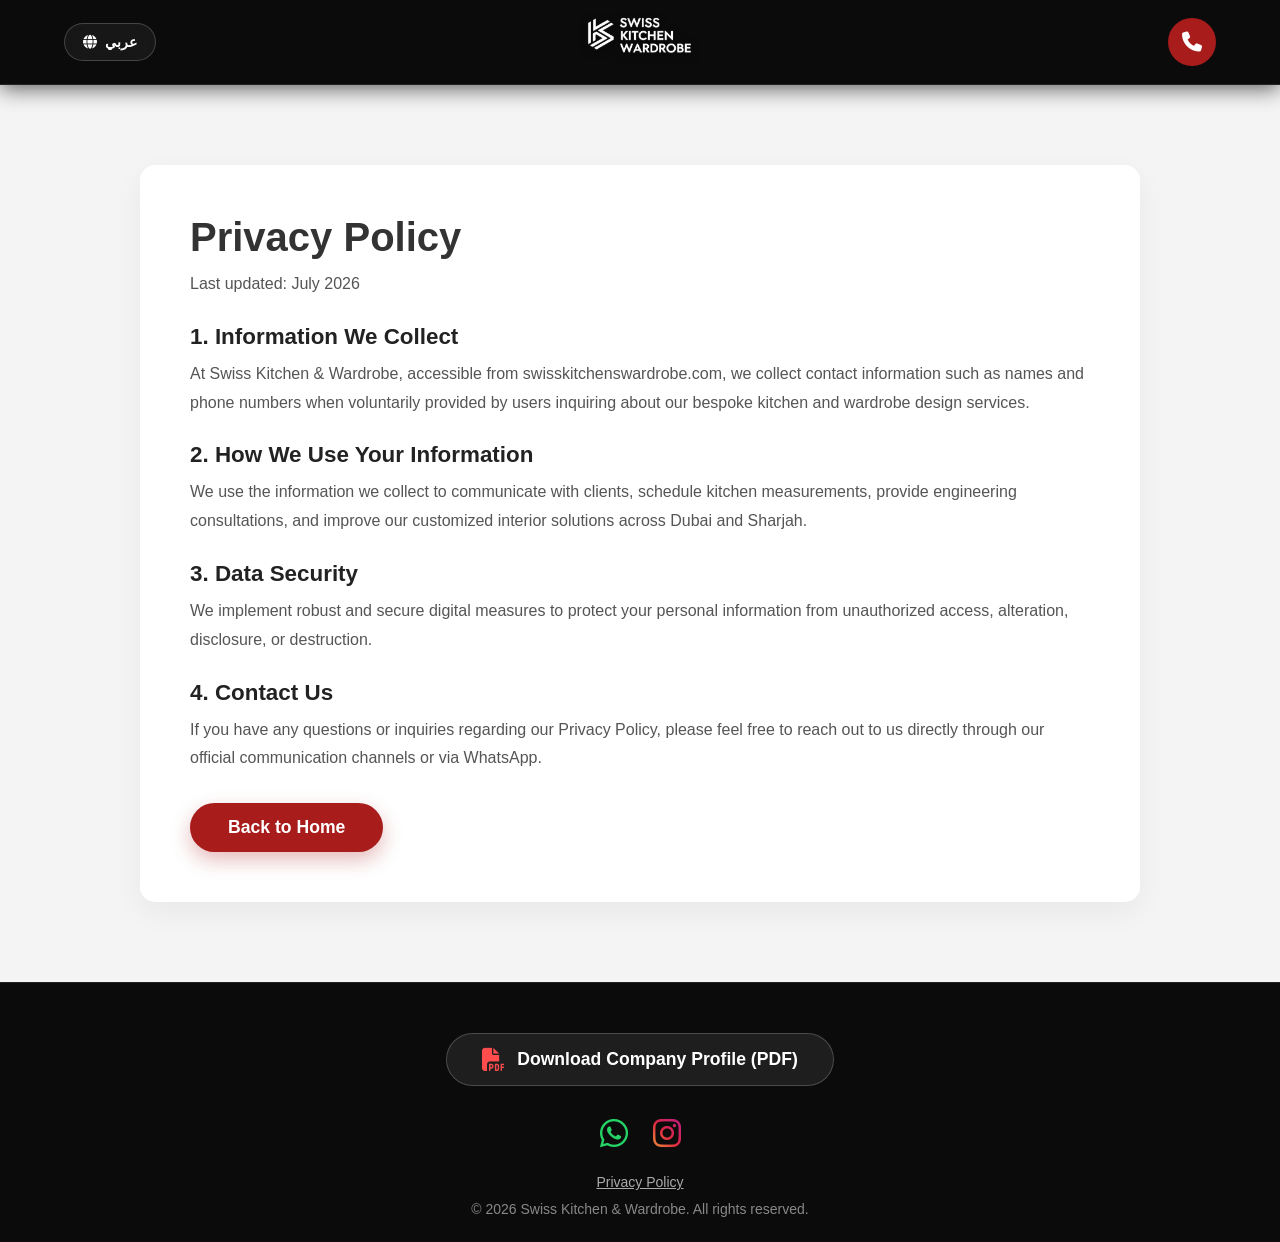
<file: privacy.html>
<!doctype html>
<html lang="en" dir="ltr">
  <head>
    <meta charset="UTF-8" />
    <meta name="viewport" content="width=device-width, initial-scale=1.0" />
    <title data-i18n="privacyPageTitle">
      Privacy Policy | Swiss Kitchen & Wardrobe
    </title>

    <!-- Favicon -->
    <link rel="icon" type="image/x-icon" href="favicon.ico" />
    <link rel="shortcut icon" type="image/x-icon" href="favicon.ico" />

    <!-- SEO Description الخاص بصفحة الخصوصية -->
    <meta
      name="description"
      content="Privacy Policy for Swiss Kitchen & Wardrobe. Learn how we collect, use, and protect your personal data."
    />

    <!-- Canonical الخاص بنفس الصفحة -->
    <link
      rel="canonical"
      href="https://swisskitchenwardrobe.com/privacy.html"
    />

    <!-- Open Graph (في حال تم مشاركة رابط صفحة الخصوصية على السوشيال ميديا) -->
    <meta
      property="og:title"
      content="Privacy Policy | Swiss Kitchen & Wardrobe"
    />
    <meta
      property="og:description"
      content="Learn how we protect your personal data."
    />
    <meta
      property="og:image"
      content="https://swisskitchenwardrobe.com/img/logo.png"
    />
    <meta
      property="og:url"
      content="https://swisskitchenwardrobe.com/privacy.html"
    />
    <meta property="og:type" content="website" />

    <!-- Font Awesome & CSS -->
    <link
      rel="stylesheet"
      href="https://cdnjs.cloudflare.com/ajax/libs/font-awesome/6.4.0/css/all.min.css"
    />
    <link rel="stylesheet" href="style.css" />
  </head>
  <body>
    <!-- الهيدر الاحترافي -->
    <header class="site-header">
      <button id="langSwitcher" class="lang-btn" onclick="toggleLanguage()">
        <i class="fa-solid fa-globe"></i> <span class="lang-text">عربي</span>
      </button>

      <div class="logo">
        <a href="index.html"
          ><img src="img/logo.png" alt="Swiss Kitchen & Wardrobe Logo"
        /></a>
      </div>

      <a
        href="https://wa.me/971542227275"
        class="call-btn"
        target="_blank"
        rel="noopener noreferrer"
        aria-label="Call Us via WhatsApp"
      >
        <i class="fa-solid fa-phone ringing"></i>
      </a>
    </header>

    <!-- محتوى سياسة الخصوصية -->
    <main class="privacy-main-section">
      <div class="privacy-card">
        <h1 data-i18n="pTitle">Privacy Policy</h1>
        <p class="privacy-date" data-i18n="pDate">Last updated: July 2026</p>

        <h2 data-i18n="pSec1Title">1. Information We Collect</h2>
        <p data-i18n="pSec1Desc">
          At Swiss Kitchen & Wardrobe, accessible from
          swisskitchenswardrobe.com, we collect contact information such as
          names and phone numbers when voluntarily provided by users inquiring
          about our bespoke kitchen and wardrobe design services.
        </p>

        <h2 data-i18n="pSec2Title">2. How We Use Your Information</h2>
        <p data-i18n="pSec2Desc">
          We use the information we collect to communicate with clients,
          schedule kitchen measurements, provide engineering consultations, and
          improve our customized interior solutions across Dubai and Sharjah.
        </p>

        <h2 data-i18n="pSec3Title">3. Data Security</h2>
        <p data-i18n="pSec3Desc">
          We implement robust and secure digital measures to protect your
          personal information from unauthorized access, alteration, disclosure,
          or destruction.
        </p>

        <h2 data-i18n="pSec4Title">4. Contact Us</h2>
        <p data-i18n="pSec4Desc">
          If you have any questions or inquiries regarding our Privacy Policy,
          please feel free to reach out to us directly through our official
          communication channels or via WhatsApp.
        </p>

        <div class="privacy-actions">
          <a href="index.html" class="hero-btn" data-i18n="backHomeBtn"
            >Back to Home</a
          >
        </div>
      </div>
    </main>

    <!-- الفوتر -->
    <footer class="site-footer">
      <div class="footer-profile-box">
        <a
          href="pdf/company-profile.pdf"
          class="pdf-download-btn"
          download="Swiss-Kitchen-Wardrobe-Profile.pdf"
          target="_blank"
        >
          <i class="fa-solid fa-file-pdf"></i>
          <span data-i18n="downloadPdf">Download Company Profile (PDF)</span>
        </a>
      </div>
      <div class="social-icons">
        <a
          href="https://wa.me/971542227275"
          class="social-icon whatsapp"
          target="_blank"
          rel="noopener noreferrer"
          aria-label="WhatsApp"
          ><i class="fab fa-whatsapp"></i
        ></a>
        <a
          href="https://www.instagram.com/swiss.kitchen.wardrobe/"
          class="social-icon instagram"
          target="_blank"
          rel="noopener noreferrer"
          aria-label="Instagram"
          ><i class="fab fa-instagram"></i
        ></a>
      </div>
      <div class="footer-links">
        <a
          href="privacy.html"
          class="footer-privacy-link"
          data-i18n="privacyLink"
          >Privacy Policy</a
        >
      </div>
      <p data-i18n="footerRights">
        © 2026 Swiss Kitchen & Wardrobe. All rights reserved.
      </p>
    </footer>

    <script>
      const privacyTranslations = {
        en: {
          privacyPageTitle: "Privacy Policy | Swiss Kitchen & Wardrobe",
          pTitle: "Privacy Policy",
          pDate: "Last updated: July 2026",
          pSec1Title: "1. Information We Collect",
          pSec1Desc:
            "At Swiss Kitchen & Wardrobe, accessible from swisskitchenswardrobe.com, we collect contact information such as names and phone numbers when voluntarily provided by users inquiring about our bespoke kitchen and wardrobe design services.",
          pSec2Title: "2. How We Use Your Information",
          pSec2Desc:
            "We use the information we collect to communicate with clients, schedule kitchen measurements, provide engineering consultations, and improve our customized interior solutions across Dubai and Sharjah.",
          pSec3Title: "3. Data Security",
          pSec3Desc:
            "We implement robust and secure digital measures to protect your personal information from unauthorized access, alteration, disclosure, or destruction.",
          pSec4Title: "4. Contact Us",
          pSec4Desc:
            "If you have any questions or inquiries regarding our Privacy Policy, please feel free to reach out to us directly through our official communication channels or via WhatsApp.",
          backHomeBtn: "Back to Home",
          downloadPdf: "Download Company Profile (PDF)",
          privacyLink: "Privacy Policy",
          footerRights: "© 2026 Swiss Kitchen & Wardrobe. All rights reserved.",
        },
        ar: {
          privacyPageTitle: "سياسة الخصوصية | مطابخ وخزائن سويس",
          pTitle: "سياسة الخصوصية",
          pDate: "آخر تحديث: يوليو 2026",
          pSec1Title: "1. المعلومات التي نجمعها",
          pSec1Desc:
            "في مطابخ وخزائن سويس (swisskitchenswardrobe.com)، نجمع معلومات الاتصال مثل الأسماء وأرقام الهواتف عندما يتم تقديمها طوعاً من قبل المستخدمين الذين يستفسرون عن خدماتنا في تصاميم المطابخ والخزائن.",
          pSec2Title: "2. كيف نستخدم معلوماتك",
          pSec2Desc:
            "نستخدم المعلومات التي جمعناها للتواصل مع العملاء، جدولة قياسات المطابخ، تقديم الاستشارات الهندسية، وتحسين حلول التصميم الداخلي المخصصة في دبي والشارقة.",
          pSec3Title: "3. أمان البيانات",
          pSec3Desc:
            "نطبق تدابير رقمية قوية وآمنة لحماية معلوماتك الشخصية من الوصول غير المرخص أو التعديل أو الإفصاح.",
          pSec4Title: "4. تواصل معنا",
          pSec4Desc:
            "إذا كان لديك أي أسئلة أو استفسارات بخصوص سياسة الخصوصية الخاصة بنا، فلا تتردد في التواصل معنا مباشرة عبر قنوات الاتصال الرسمية أو عبر الواتساب.",
          backHomeBtn: "العودة إلى الرئيسية",
          downloadPdf: "تحميل بروفايل الشركة (PDF)",
          privacyLink: "سياسة الخصوصية",
          footerRights: "© 2026 جميع الحقوق محفوظة.",
        },
      };

      let currentLang = "en";

      function toggleLanguage() {
        currentLang = currentLang === "en" ? "ar" : "en";

        document.documentElement.setAttribute(
          "dir",
          currentLang === "ar" ? "rtl" : "ltr",
        );
        document.documentElement.setAttribute("lang", currentLang);

        const langTextEl = document.querySelector("#langSwitcher .lang-text");
        if (langTextEl) {
          langTextEl.textContent = currentLang === "en" ? "عربي" : "English";
        }

        const elements = document.querySelectorAll("[data-i18n]");
        elements.forEach((el) => {
          const key = el.getAttribute("data-i18n");
          if (privacyTranslations[currentLang][key]) {
            el.textContent = privacyTranslations[currentLang][key];
          }
        });
      }
    </script>
  </body>
</html>
</file>
<file: style.css>
/* =========================================
   1. المتغيرات والإعدادات العامة
   ========================================= */
:root {
    --bg-color: #f4f4f4;
    --text-color: #333;
    --accent-color: #a81c1c; 
    --header-bg: #0b0b0b; 
}

* {
    box-sizing: border-box;
    margin: 0;
    padding: 0;
}

body {
    font-family: 'Segoe UI', Tahoma, Geneva, Verdana, sans-serif;
    background-color: var(--bg-color);
    color: var(--text-color);
    overflow-x: hidden;
}

/* =========================================
   2. أنيميشن الدخول الاحترافي
   ========================================= */
@keyframes fadeIn {
    from { opacity: 0; transform: translateY(20px); }
    to { opacity: 1; transform: translateY(0); }
}

.animate-fade-in {
    animation: fadeIn 1.2s cubic-bezier(0.16, 1, 0.3, 1) forwards;
}

.animate-up {
    opacity: 0;
    transform: translateY(30px);
    transition: opacity 0.8s ease-out, transform 0.8s ease-out;
}

.animate-up.active {
    opacity: 1;
    transform: translateY(0);
}

/* =========================================
   3. الهيدر الاحترافي
   ========================================= */
.site-header {
    display: flex;
    justify-content: space-between;
    align-items: center;
    padding: 18px 5%;
    background-color: var(--header-bg);
    border-bottom: 1px solid rgba(255, 255, 255, 0.1);
    box-shadow: 0 4px 20px rgba(0,0,0,0.6);
    position: sticky;
    top: 0;
    z-index: 1000;
}

.lang-btn {
    display: inline-flex;
    align-items: center;
    gap: 8px;
    padding: 10px 18px;
    cursor: pointer;
    background: rgba(255, 255, 255, 0.05);
    color: #fff;
    border: 1px solid rgba(255, 255, 255, 0.2);
    border-radius: 30px;
    font-weight: 600;
    font-size: 14px;
    -webkit-backdrop-filter: blur(5px);
    backdrop-filter: blur(5px);
    transition: all 0.3s ease;
}

.lang-btn:hover {
    background: var(--accent-color);
    border-color: var(--accent-color);
    transform: translateY(-2px);
    box-shadow: 0 4px 12px rgba(168, 28, 28, 0.4);
}

.logo {
    position: absolute;
    left: 50%;
    transform: translateX(-50%);
    display: flex;
    align-items: center;
}

.logo img {
    height: 150px;
    width: auto;
    object-fit: contain;
    filter: drop-shadow(0 2px 4px rgba(0,0,0,0.5));
}

.call-btn {
    display: flex;
    align-items: center;
    justify-content: center;
    width: 48px;
    height: 48px;
    background: var(--accent-color);
    color: #fff;
    border-radius: 50%;
    text-decoration: none;
    font-size: 20px;
    box-shadow: 0 0 0 0 rgba(168, 28, 28, 0.7);
    animation: pulse-ring 2s infinite cubic-bezier(0.66, 0, 0, 1);
    transition: transform 0.3s ease, background 0.3s ease;
}

.call-btn:hover {
    background: #8a1515;
    transform: scale(1.1);
}

@keyframes pulse-ring {
    0% { box-shadow: 0 0 0 0 rgba(168, 28, 28, 0.7); }
    70% { box-shadow: 0 0 0 15px rgba(168, 28, 28, 0); }
    100% { box-shadow: 0 0 0 0 rgba(168, 28, 28, 0); }
}

@keyframes ring {
    0% { transform: rotate(0); }
    15% { transform: rotate(14deg); }
    30% { transform: rotate(-14deg); }
    45% { transform: rotate(8deg); }
    60% { transform: rotate(-8deg); }
    100% { transform: rotate(0); }
}

.ringing {
    display: inline-block;
    animation: ring 1.5s infinite ease-in-out;
}

/* =========================================
   4. الأزرار العامة
   ========================================= */
.hero-btn, .modal-contact-btn {
    display: inline-flex;
    align-items: center;
    justify-content: center;
    padding: 14px 38px;
    background-color: var(--accent-color);
    color: #fff;
    text-decoration: none;
    font-size: 1.1em;
    font-weight: bold;
    border-radius: 50px;
    box-shadow: 0 8px 20px rgba(168, 28, 28, 0.3);
    transition: transform 0.3s ease, background-color 0.3s ease, box-shadow 0.3s ease;
    border: none;
    cursor: pointer;
}

.hero-btn:hover, .modal-contact-btn:hover {
    transform: translateY(-3px);
    background-color: #8a1515;
    box-shadow: 0 12px 25px rgba(168, 28, 28, 0.5);
}

/* =========================================
   5. قسم الهيرو
   ========================================= */
.hero-section {
    height: 85vh;
    background-image: url('img/luxury-dark-kitchen-marble-island-dubai.webp');
    background-size: cover;
    background-position: center;
    display: flex;
    align-items: center;
    justify-content: center;
    text-align: center;
    padding: 0 5%;
    position: relative;
}

.hero-section::before {
    content: '';
    position: absolute;
    top: 0; left: 0; right: 0; bottom: 0;
    background: rgba(0, 0, 0, 0.55);
}

.hero-content {
    position: relative;
    z-index: 1;
    color: white;
    max-width: 800px;
}

.hero-content h1 {
    font-size: 3em;
    margin-bottom: 20px;
    line-height: 1.3;
    font-weight: 700;
    text-shadow: 0 2px 10px rgba(0,0,0,0.5);
}

.hero-content p {
    font-size: 1.25em;
    margin-bottom: 30px;
    color: #e0e0e0;
    line-height: 1.5;
    text-shadow: 0 1px 5px rgba(0,0,0,0.5);
}

/* =========================================
   6. المعرض والأقسام
   ========================================= */
.gallery-section {
    padding: 70px 5%;
    text-align: center;
}

.alt-bg {
    background-color: #eaeaea;
}

.section-title {
    margin-bottom: 40px;
    font-size: 2.2em;
    color: var(--text-color);
    font-weight: 700;
}

.grid-container {
    display: grid;
    grid-template-columns: repeat(auto-fit, minmax(320px, 1fr));
    gap: 25px;
}

.grid-item img {
    width: 100%;
    height: 270px;
    object-fit: cover;
    border-radius: 10px;
    cursor: pointer;
    transition: transform 0.4s ease, box-shadow 0.4s ease;
    box-shadow: 0 6px 15px rgba(0,0,0,0.1);
}

.grid-item img:hover {
    transform: translateY(-5px);
    box-shadow: 0 12px 25px rgba(0,0,0,0.2);
}

.section-cta {
    margin-top: 40px;
    padding: 25px;
    background: #fff;
    border-radius: 12px;
    box-shadow: 0 5px 15px rgba(0,0,0,0.05);
    display: flex;
    flex-direction: column;
    align-items: center;
    gap: 15px;
}

.section-cta p {
    font-size: 1.2em;
    font-weight: 600;
    color: #444;
}

.section-cta-btn {
    display: inline-flex;
    align-items: center;
    padding: 10px 30px;
    background-color: var(--accent-color);
    color: #fff;
    text-decoration: none;
    font-weight: bold;
    border-radius: 30px;
    transition: background 0.3s ease, transform 0.3s ease;
}

.section-cta-btn:hover {
    background-color: #8a1515;
    transform: translateY(-2px);
}

/* =========================================
   7. قسم موقعنا
   ========================================= */
.trust-location-section {
    padding: 70px 5%;
    background-color: #fff;
}

.location-grid {
    display: grid;
    grid-template-columns: 1fr 1fr;
    gap: 40px;
    align-items: center;
    max-width: 1200px;
    margin: 0 auto;
}

.map-img {
    width: 100%;
    height: auto;
    border-radius: 12px;
    box-shadow: 0 8px 25px rgba(0,0,0,0.15);
}

.location-text-box h3 {
    font-size: 2em;
    margin-bottom: 20px;
    color: var(--text-color);
}

.location-text-box p {
    font-size: 1.15em;
    line-height: 1.6;
    color: #666;
    margin-bottom: 25px;
}

/* =========================================
   8. صفحة سياسة الخصوصية (Privacy Policy)
   ========================================= */
.privacy-main-section {
    padding: 80px 10%;
    background-color: #f4f4f4;
    min-height: 70vh;
}

.privacy-card {
    background: #fff;
    padding: 50px;
    border-radius: 15px;
    box-shadow: 0 10px 30px rgba(0,0,0,0.05);
    max-width: 1000px;
    margin: 0 auto;
}

.privacy-card h1 {
    font-size: 2.5em;
    margin-bottom: 10px;
    color: #333;
}

.privacy-date {
    color: #777;
    margin-bottom: 30px;
}

.privacy-card h2 {
    font-size: 1.4em;
    margin-top: 25px;
    margin-bottom: 10px;
    color: #222;
}

.privacy-card p {
    color: #555;
    margin-bottom: 15px;
    line-height: 1.8;
}

.privacy-actions {
    margin-top: 30px;
}

/* =========================================
   9. Modal & Footer
   ========================================= */
.modal {
    display: none;
    position: fixed;
    z-index: 2000;
    left: 0;
    top: 0;
    width: 100%;
    height: 100%;
    background-color: rgba(0, 0, 0, 0.92);
    align-items: center;
    justify-content: center;
}

.modal-content-wrapper {
    width: 800px;
    height: 600px;
    max-width: 95vw;
    max-height: 85vh;
    display: flex;
    flex-direction: column;
    align-items: center;
    background: #111;
    border-radius: 12px;
    padding: 20px;
    position: relative;
    box-shadow: 0 15px 40px rgba(0,0,0,0.8);
}

.modal-content-wrapper img {
    width: 100%;
    height: calc(100% - 70px);
    object-fit: contain;
    background-color: #000;
    border-radius: 8px;
}

.close-modal {
    position: absolute;
    top: 10px;
    right: 20px;
    color: #fff;
    font-size: 40px;
    cursor: pointer;
    z-index: 2010;
    transition: color 0.3s ease;
}

.close-modal:hover {
    color: var(--accent-color);
}

.site-footer {
    background-color: var(--header-bg);
    padding: 50px 0 25px;
    text-align: center;
    color: #888;
    border-top: 1px solid rgba(255, 255, 255, 0.1);
}

.footer-profile-box {
    margin-bottom: 30px;
}

.pdf-download-btn {
    display: inline-flex;
    align-items: center;
    gap: 12px;
    padding: 14px 35px;
    background: rgba(255, 255, 255, 0.08);
    color: #fff;
    border: 1px solid rgba(255, 255, 255, 0.2);
    border-radius: 50px;
    text-decoration: none;
    font-weight: bold;
    font-size: 1.1em;
    transition: all 0.3s ease;
}

.pdf-download-btn:hover {
    background: var(--accent-color);
    border-color: var(--accent-color);
    transform: translateY(-3px);
    box-shadow: 0 8px 20px rgba(168, 28, 28, 0.4);
}

.pdf-download-btn i {
    color: #ff4d4d;
    font-size: 1.3em;
}

.social-icons {
    margin-bottom: 20px;
    display: flex;
    justify-content: center;
    gap: 25px;
}

.social-icon {
    font-size: 32px;
    text-decoration: none;
    transition: transform 0.3s ease;
}

.social-icon.whatsapp {
    color: #25D366;
}

.social-icon.instagram {
    background: -webkit-linear-gradient(45deg, #f09433 0%, #e6683c 25%, #dc2743 50%, #cc2366 75%, #bc1888 100%);
    background: linear-gradient(45deg, #f09433 0%, #e6683c 25%, #dc2743 50%, #cc2366 75%, #bc1888 100%);
    -webkit-background-clip: text;
    background-clip: text;
    -webkit-text-fill-color: transparent;
}

.social-icon:hover {
    transform: scale(1.2) translateY(-5px);
}

.footer-links {
    margin-top: 15px;
}

.footer-privacy-link {
    color: #aaa;
    text-decoration: underline;
    font-size: 14px;
}

.site-footer p {
    margin-top: 10px;
    font-size: 14px;
}

/* =========================================
   10. التجاوب (Responsive)
   ========================================= */
@media (max-width: 768px) {
    .site-header {
        padding: 12px 4%;
    }

    .logo img {
        height: 100px;
    }

    .lang-btn {
        padding: 6px 12px;
        font-size: 12px;
    }

    .call-btn {
        width: 40px;
        height: 40px;
        font-size: 17px;
    }

    .location-grid {
        grid-template-columns: 1fr;
        gap: 30px;
        text-align: center;
    }

    .privacy-card {
        padding: 25px;
    }
}
</file>
